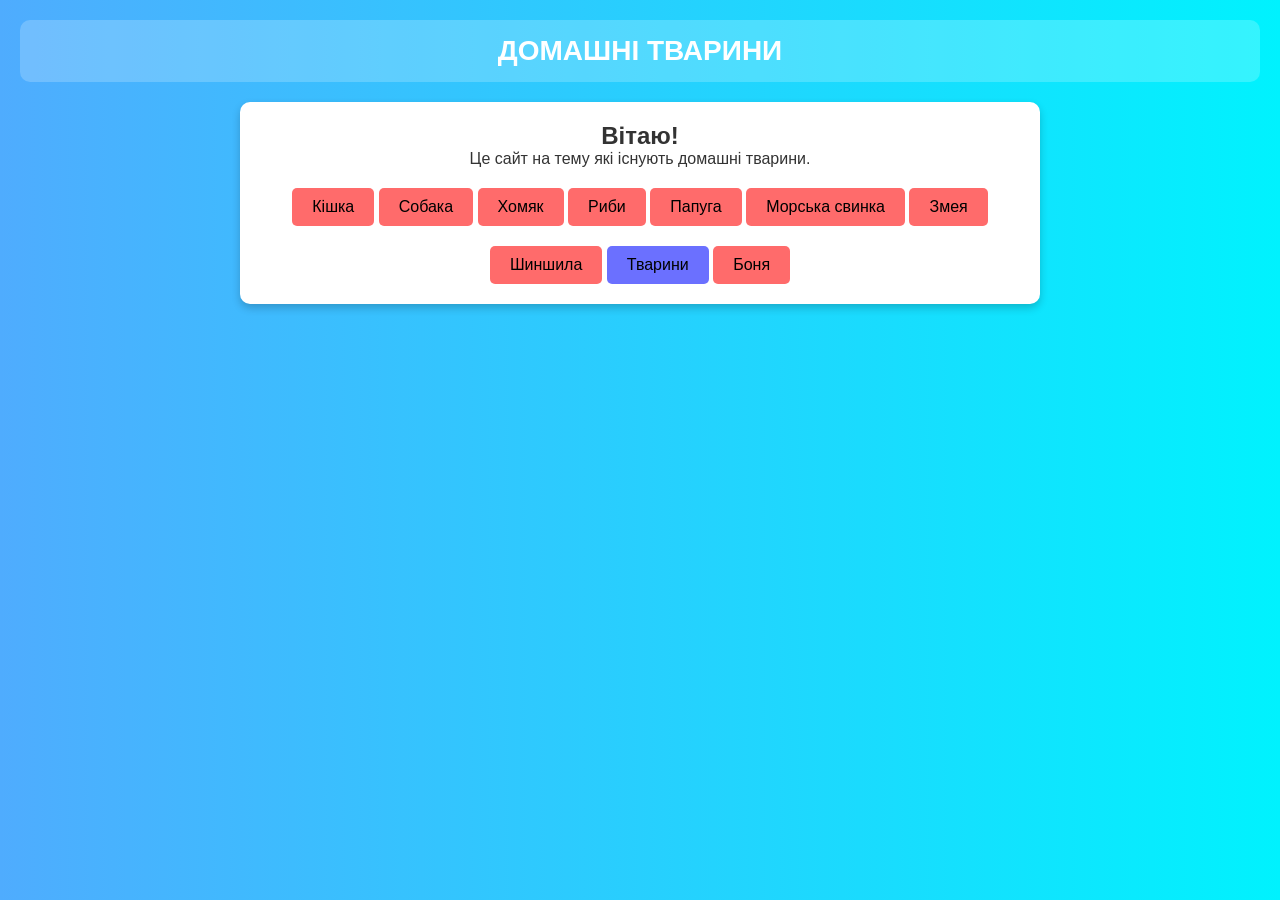
<file: index.html>
<!DOCTYPE html>
<html lang="Uk">
<head>
    <meta charset="UTF-8">
    <meta name="viewport" content="width=device-width, initial-scale=1.0">
    <title>Домашні тварини</title>
    <link rel="stylesheet" href="style.css">
    <link rel="shortcut icon" href="images/allimage.jpg" type="image/png">
</head>
<body>
    <header>
        <h1>Домашні тварини</h1>
    </header>

    <div class="container">
        <h2>Вітаю!</h2>
        <p>Це сайт на тему які існують домашні тварини.</p>

        <a href="cat.html" class="button">Кішка</a>
        <a href="Dog.html" class="button">Собака</a>
        <a href="hamster.html" class="button">Хомяк</a>
        <a href="fish.html" class="button">Риби</a>
        <a href="parrot.html" class="button">Папуга</a>
        <a href="guinea.pig.html" class="button">Морська свинка</a>
        <a href="snake.html" class="button">Змея</a>
        <a href="chinchillas.html" class="button">Шиншила</a>
        <a href="https://uk.wikipedia.org/wiki/%D0%A2%D0%B2%D0%B0%D1%80%D0%B8%D0%BD%D0%B8" class="button2">Тварини</a>
        <a href="my.cat.html" class="button">Боня</a>
    </div>
</file>
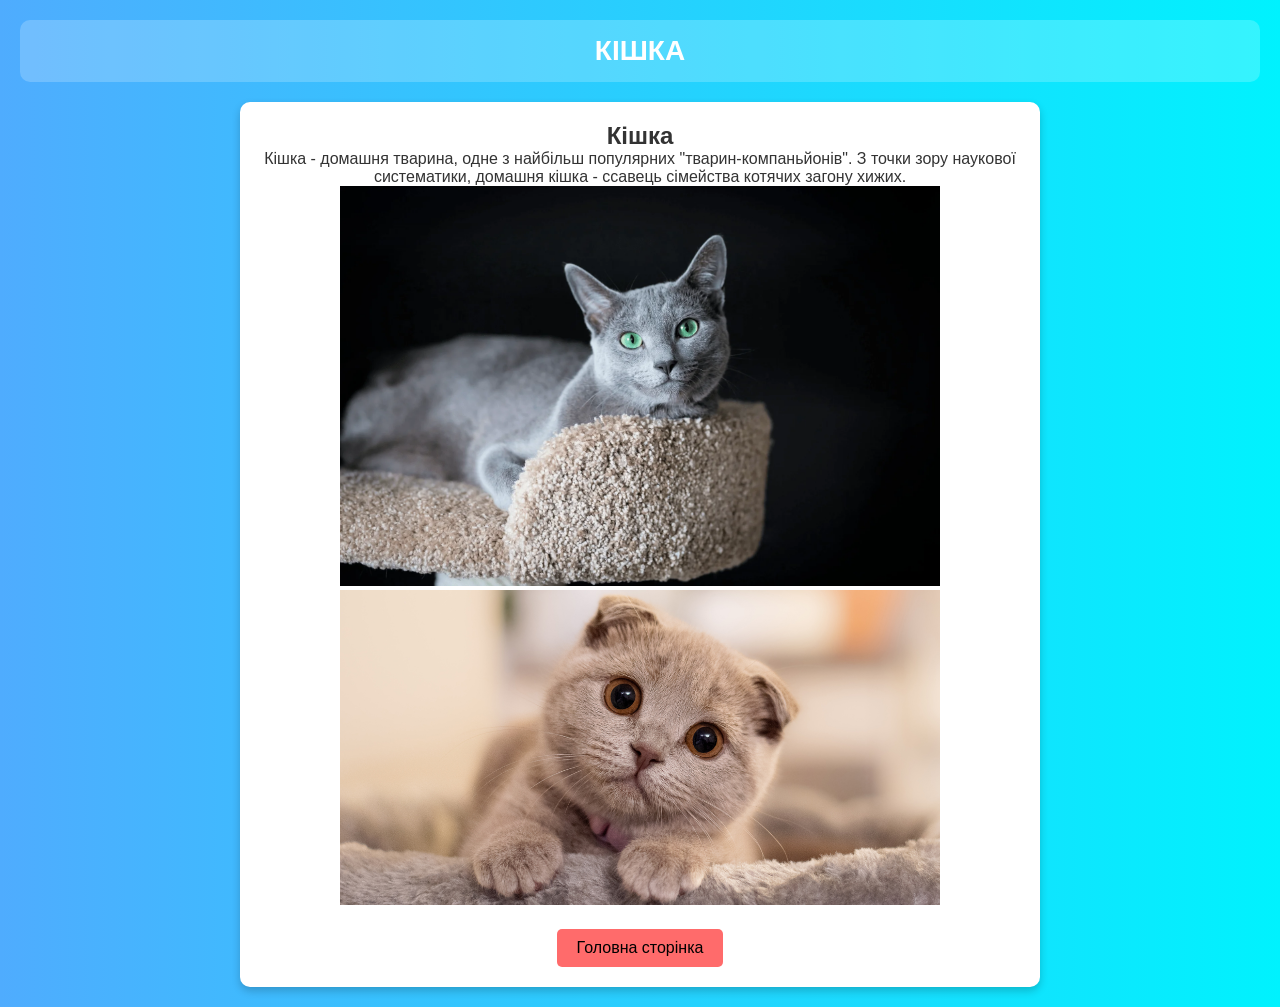
<file: cat.html>
<!DOCTYPE html>
<html lang="Uk">
<head>
    <meta charset="UTF-8">
    <meta name="viewport" content="width=device-width, initial-scale=1.0">
    <title>Кішка</title>
    <link rel="stylesheet" href="style.css">
    <link rel="shortcut icon" href="images/allimage.jpg" type="image/png">
</head>
<body>

    <header>
        <h1>Кішка</h1>
    </header>

    <div class="container">
        <h2>Кішка</h2>
        <p>Кішка - домашня тварина, одне з найбільш популярних "тварин-компаньйонів". З точки зору наукової систематики, домашня кішка - ссавець сімейства котячих загону хижих.</p>
        <img width="600" src="images/cat.webp" alt="Фото кішкі">
        <img width="600" src="images/cat2.jpg" alt="Фото кішкі">
        <a href="index.html" class="button">Головна сторінка</a>
    </div>

</body>
</html>
</file>
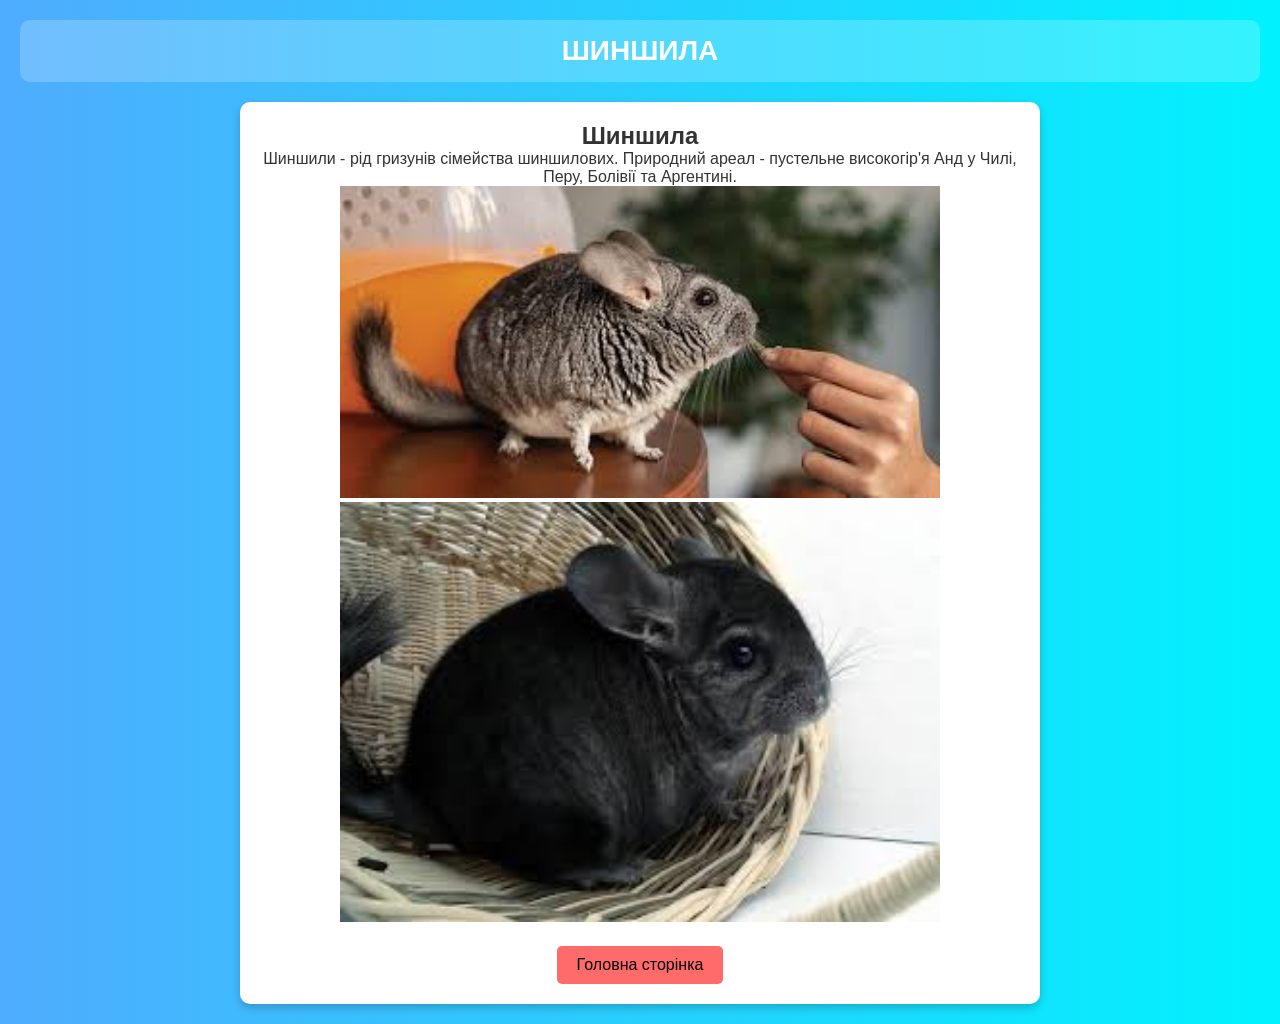
<file: chinchillas.html>
<!DOCTYPE html>
<html lang="Uk">
<head>
    <meta charset="UTF-8">
    <meta name="viewport" content="width=device-width, initial-scale=1.0">
    <title>Шиншила</title>
    <link rel="stylesheet" href="style.css">
    <link rel="shortcut icon" href="images/allimage.jpg" type="image/png">
</head>
<body>

    <header>
        <h1>Шиншила</h1>
    </header>

    <div class="container">
        <h2>Шиншила</h2>
        <p>
            Шиншили - рід гризунів сімейства шиншилових. Природний ареал - пустельне високогір'я Анд у Чилі, Перу, Болівії та Аргентині.</p>
        <img width="600" src="images/chinchillas2.jpg" alt="Фото Шиншила">
        <img width="600" src="images/chinchillas.jpg" alt="Фото Шиншила">
        <a href="index.html" class="button">Головна сторінка</a>

</body>
</html>
</file>
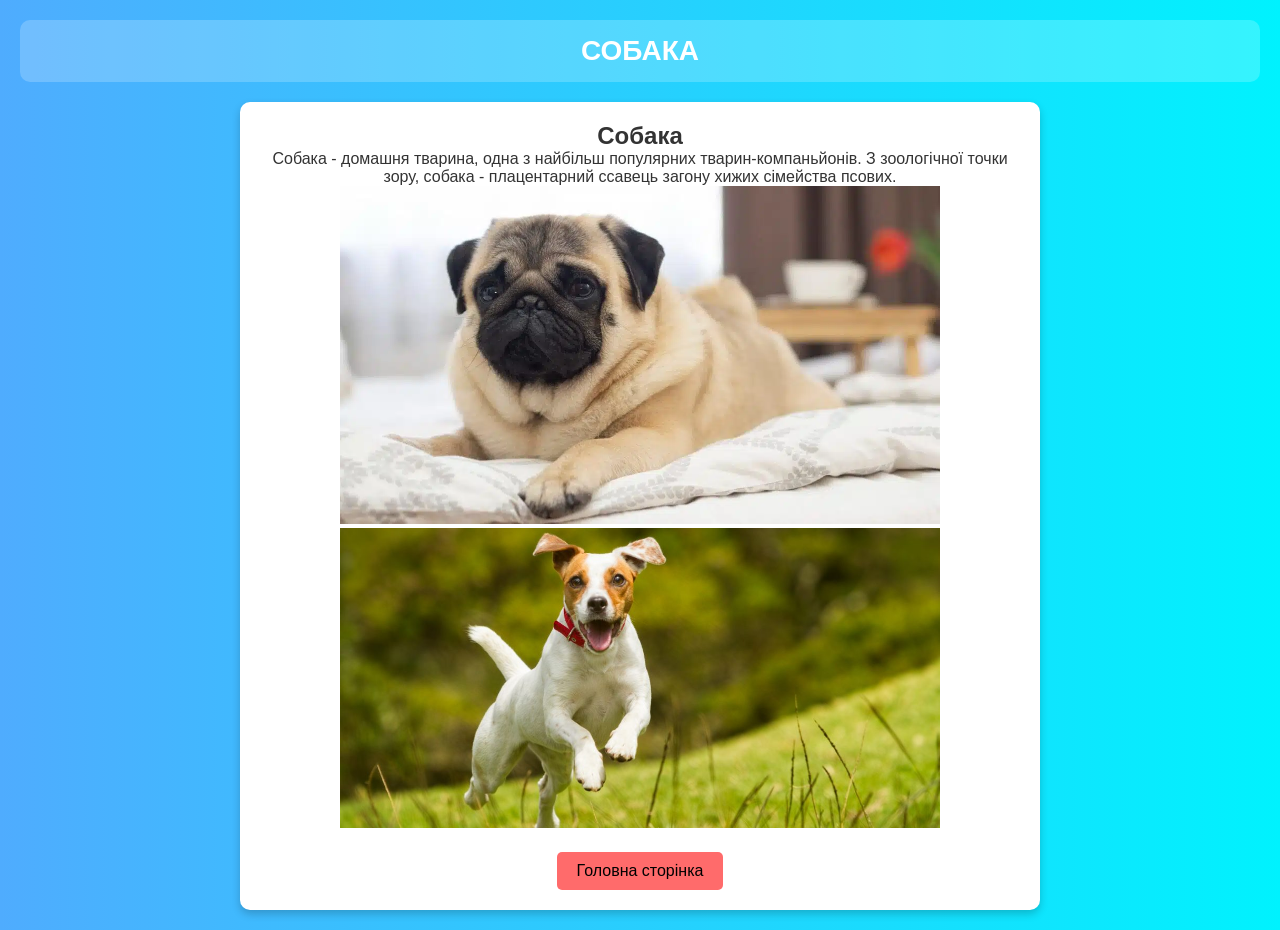
<file: Dog.html>
<!DOCTYPE html>
<html lang="Uk">
<head>
    <meta charset="UTF-8">
    <meta name="viewport" content="width=device-width, initial-scale=1.0">
    <title>Собака</title>
    <link rel="stylesheet" href="style.css">
    <link rel="shortcut icon" href="images/allimage.jpg" type="image/png">
</head>
<body>

    <header>
        <h1>Собака</h1>
    </header>

    <div class="container">
        <h2>Собака</h2>
        <p>Собака - домашня тварина, одна з найбільш популярних тварин-компаньйонів. З зоологічної точки зору, собака - плацентарний ссавець загону хижих сімейства псових.</p>
        <img width="600" src="images/dog.webp" alt="Фото Собака">
        <img width="600" src="images/dog1.jpg" alt="Фото Собака">
        <a href="index.html" class="button">Головна сторінка</a>

</body>
</html>
</file>
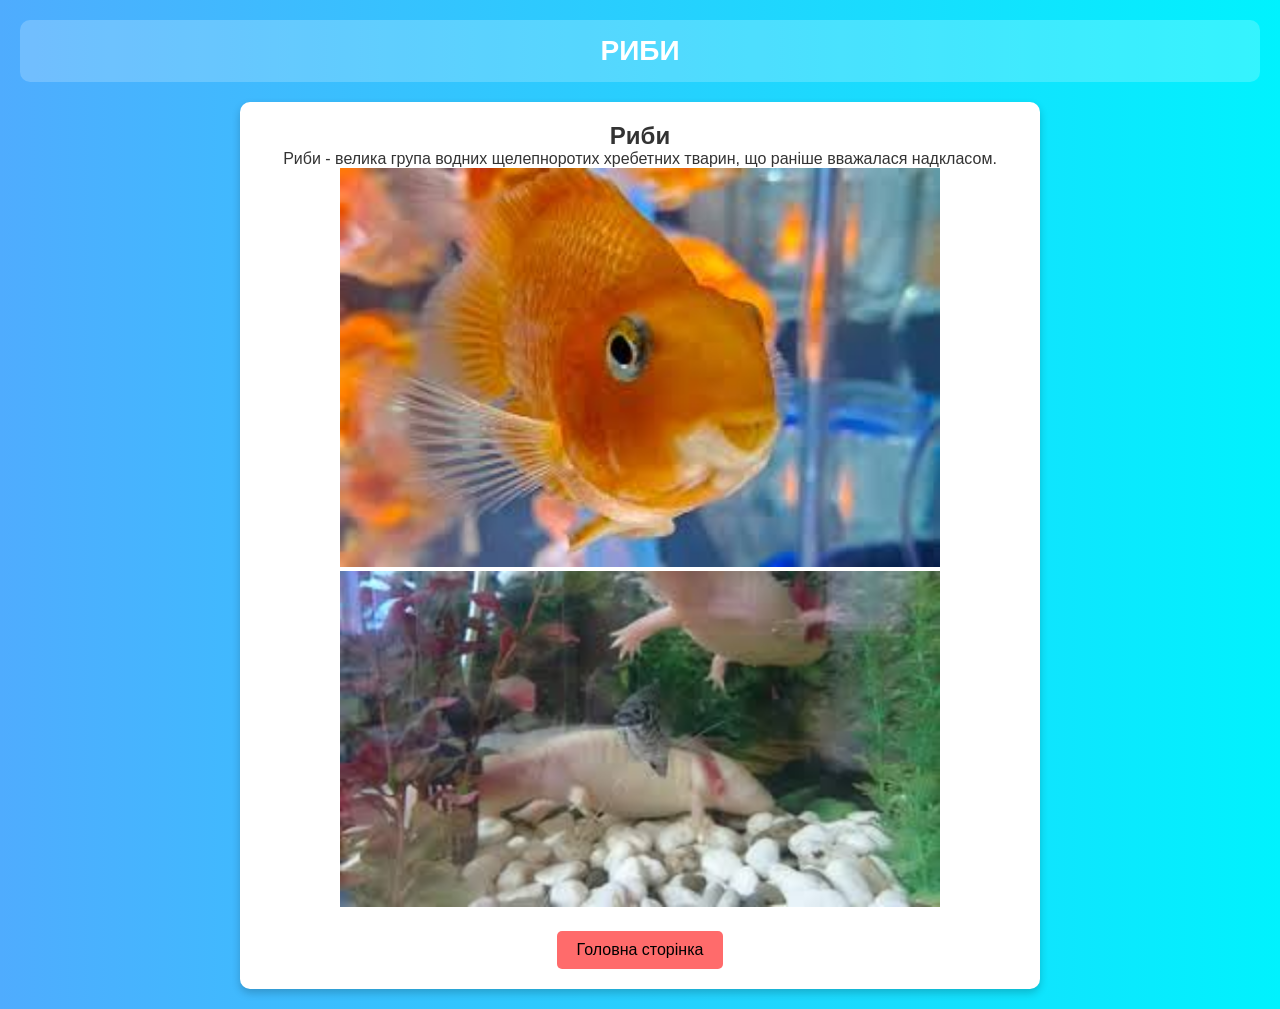
<file: fish.html>
<!DOCTYPE html>
<html lang="Uk">
<head>
    <meta charset="UTF-8">
    <meta name="viewport" content="width=device-width, initial-scale=1.0">
    <title>Риби</title>
    <link rel="stylesheet" href="style.css">
    
</head>
<body>
    <header>
        <h1>Риби</h1>
    </header>

    <div class="container">
        <h2>Риби</h2>
        <p>Риби - велика група водних щелепноротих хребетних тварин, що раніше вважалася надкласом.</p>
        <img width="600" src="images/fish2.jpg" alt="Фото Риби">
        <img width="600" src="images/fish.jpg" alt="Фото Риби">
        <a href="index.html" class="button">Головна сторінка</a>

</body>
</html>
</file>
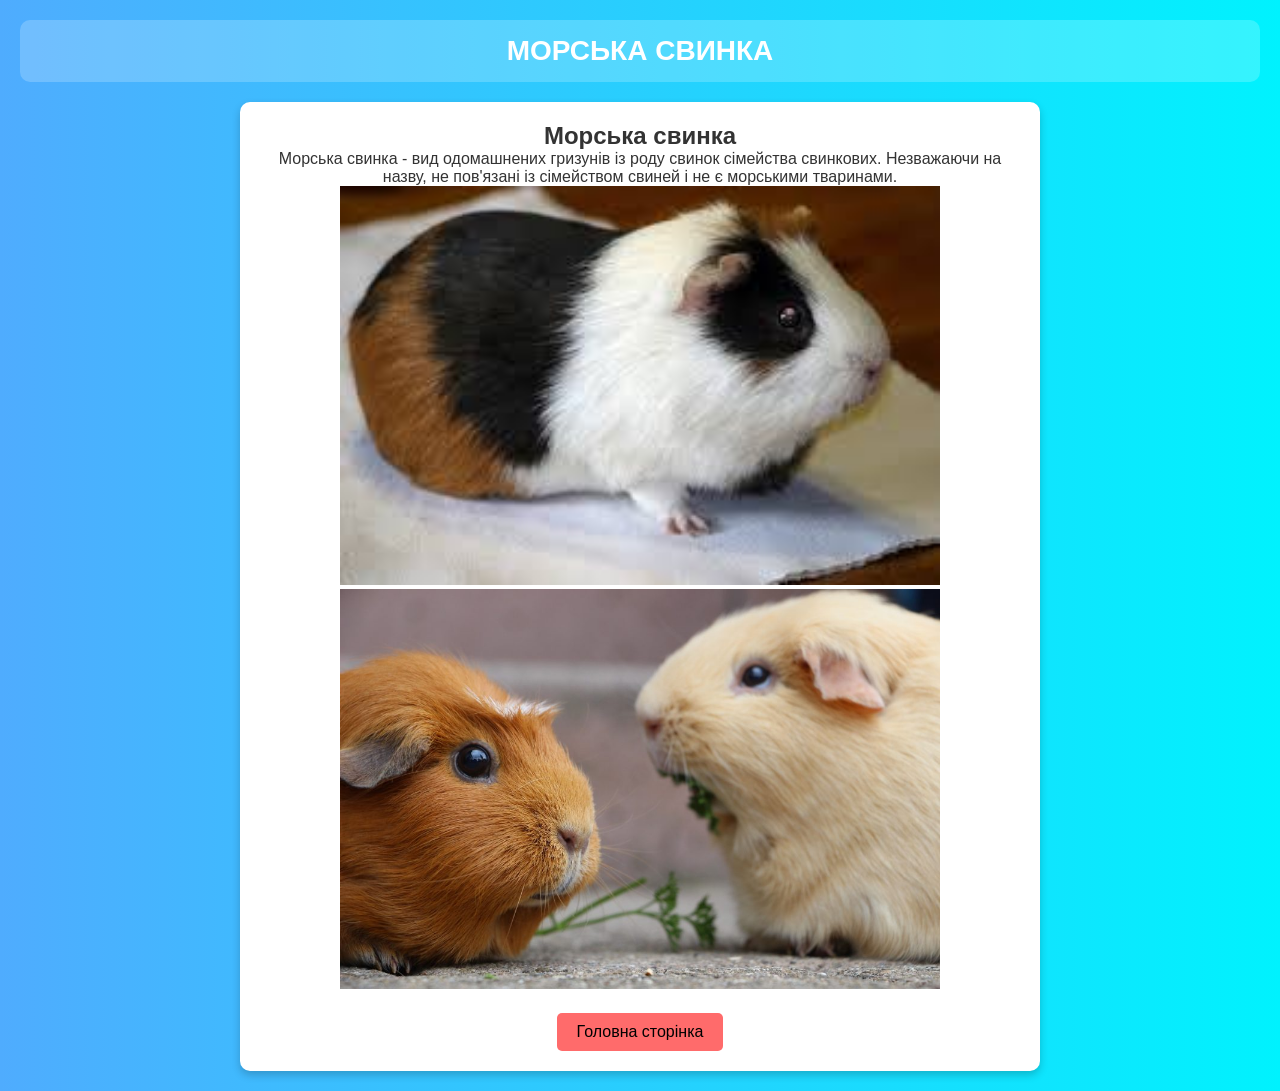
<file: guinea.pig.html>
<!DOCTYPE html>
<html lang="Uk">
<head>
    <meta charset="UTF-8">
    <meta name="viewport" content="width=device-width, initial-scale=1.0">
    <title>Морська свинка</title>
    <link rel="stylesheet" href="style.css">
    <link rel="shortcut icon" href="images/allimage.jpg" type="image/png">
</head>
<body>

    <header>
        <h1>Морська свинка</h1>
    </header>

    <div class="container">
        <h2>Морська свинка</h2>
        <p>Морська свинка - вид одомашнених гризунів із роду свинок сімейства свинкових. Незважаючи на назву, не пов'язані із сімейством свиней і не є морськими тваринами.</p>
        <img width="600" src="images/guinea.pig.jpg" alt="Фото Морська свинка">
        <img width="600" src="images/guinea.pig2.jpg" alt="Фото Морська свинка">
        <a href="index.html" class="button">Головна сторінка</a>

</body>
</html>
</file>
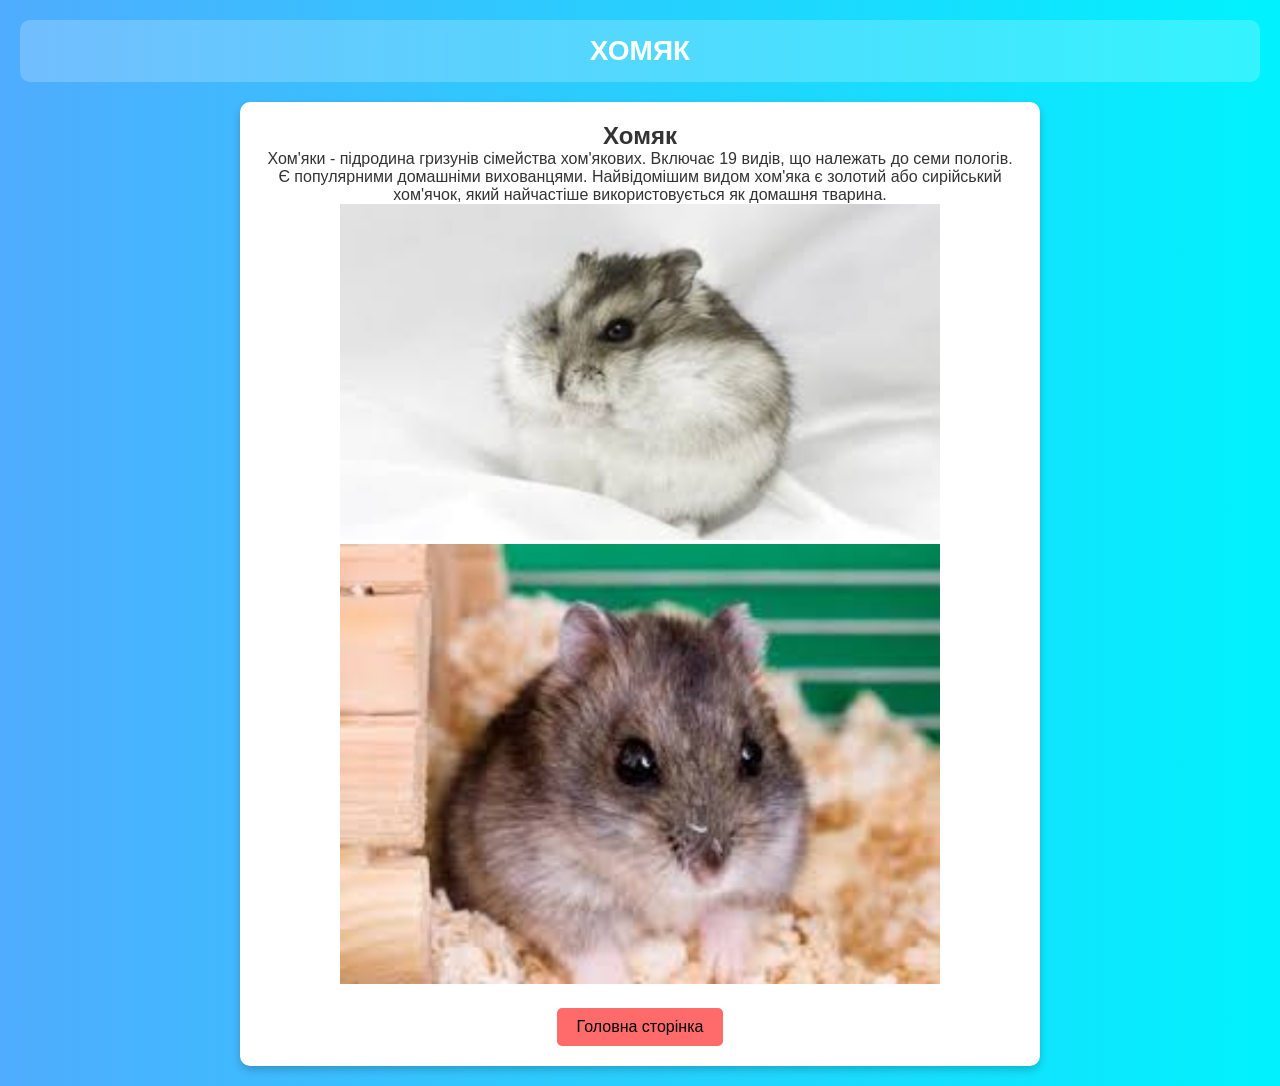
<file: hamster.html>
<!DOCTYPE html>
<html lang="Uk">
<head>
    <meta charset="UTF-8">
    <meta name="viewport" content="width=device-width, initial-scale=1.0">
    <title>Хомяк</title>
    <link rel="stylesheet" href="style.css">
    <link rel="shortcut icon" href="images/allimage.jpg" type="image/png">
</head>
<body>

    <header>
        <h1>Хомяк</h1>
    </header>

    <div class="container">
        <h2>Хомяк</h2>
        <p>Хом'яки - підродина гризунів сімейства хом'якових. Включає 19 видів, що належать до семи пологів. Є популярними домашніми вихованцями. Найвідомішим видом хом'яка є золотий або сирійський хом'ячок, який найчастіше використовується як домашня тварина.</p>
        <img width="600" src="images/hamster.jpg" alt="Фото Хомяк">
        <img width="600" src="images/hamster2.jpg" alt="Фото Хомяк">
        <a href="index.html" class="button">Головна сторінка</a>
    </div>

</body>
</html>
</file>
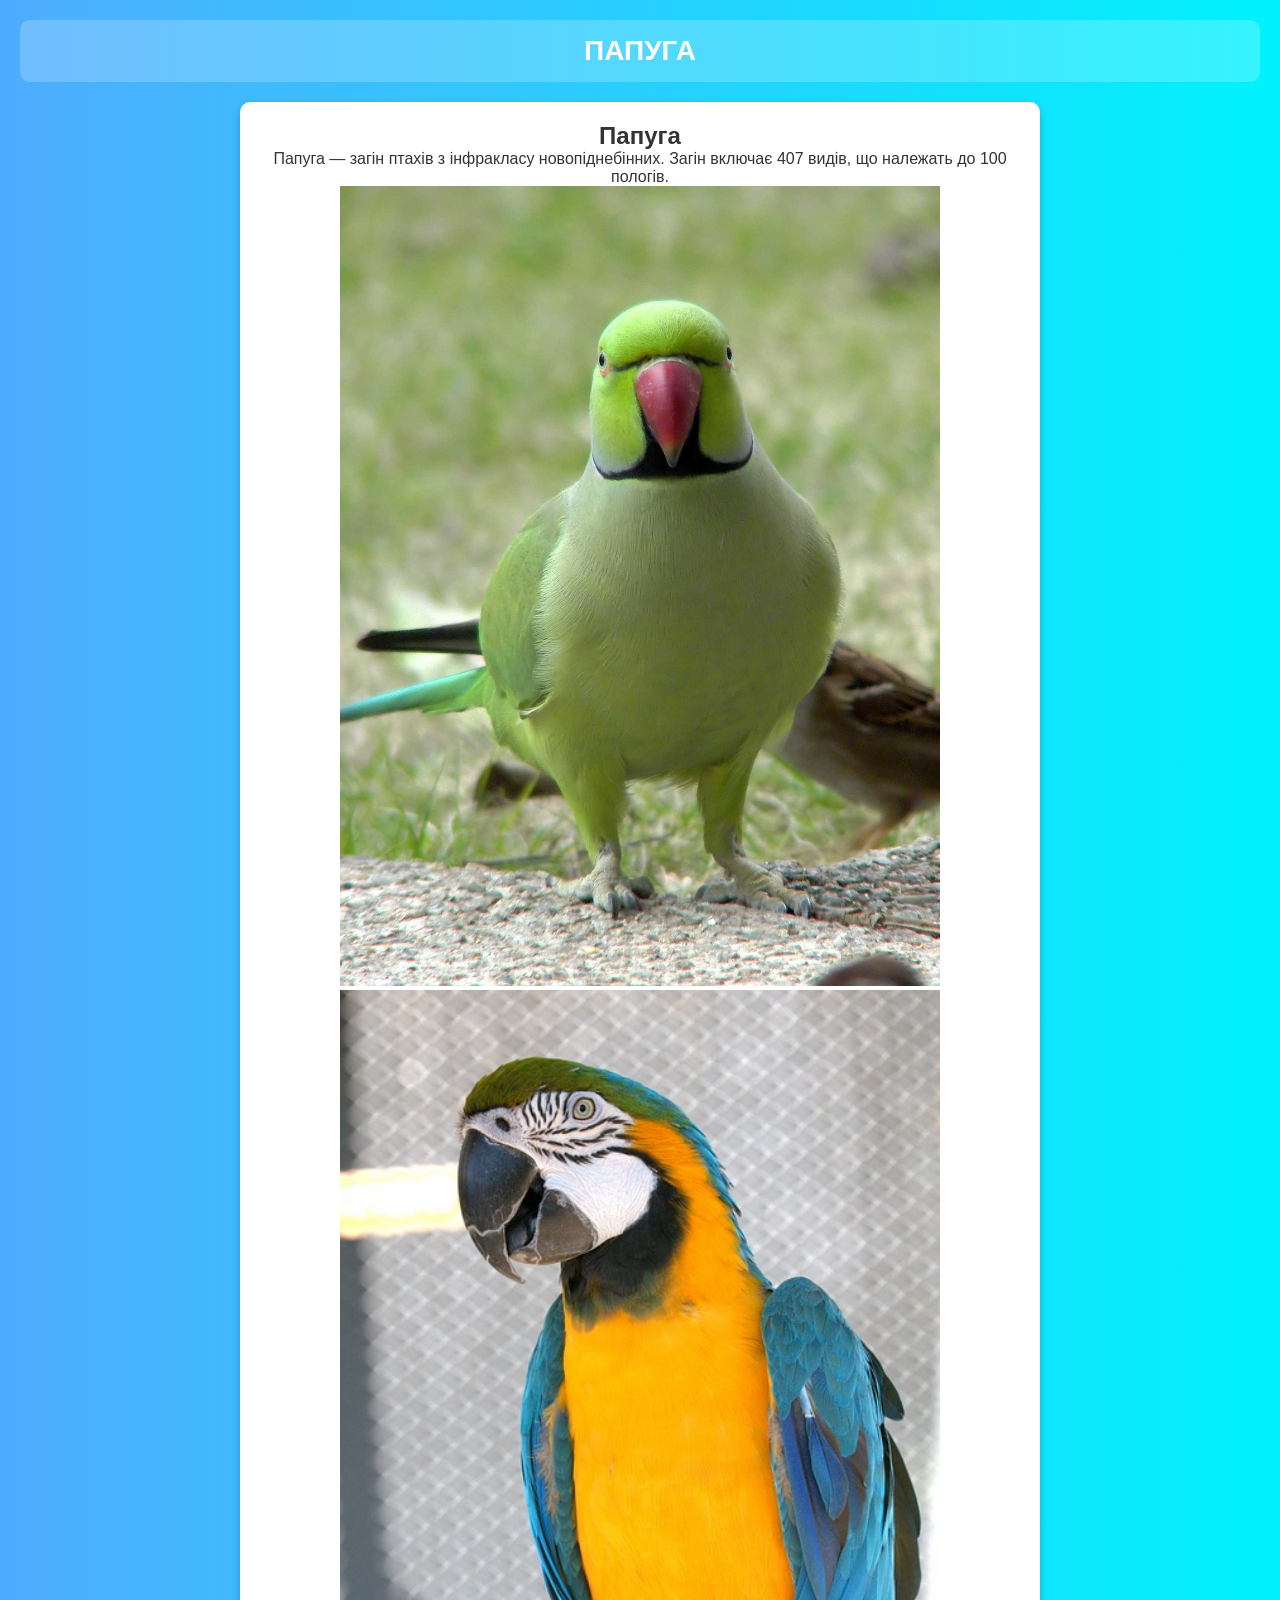
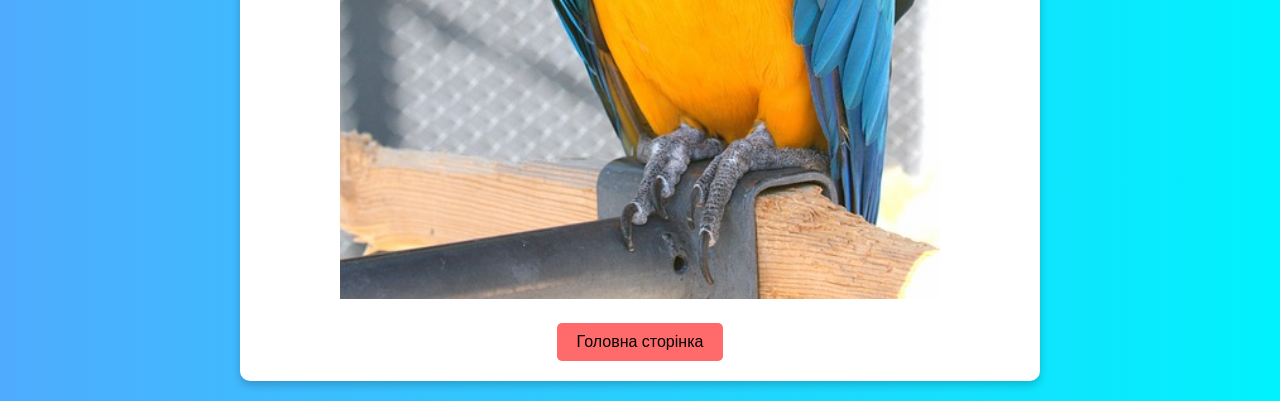
<file: parrot.html>
<!DOCTYPE html>
<html lang="Uk">
<head>
    <meta charset="UTF-8">
    <meta name="viewport" content="width=device-width, initial-scale=1.0">
    <title>Папуга</title>
    <link rel="stylesheet" href="style.css">
    <link rel="shortcut icon" href="images/allimage.jpg" type="image/png">
</head>
<body>

    <header>
        <h1>Папуга</h1>
    </header>

    <div class="container">
        <h2>Папуга</h2>
        <p>Папуга — загін птахів з інфракласу новопіднебінних. Загін включає 407 видів, що належать до 100 пологів.</p>
        <img width="600" src="images/parrot2.jpg" alt="Фото Папуга">
        <img width="600" src="images/parrot.jpg" alt="Фото Папуга">
        <a href="index.html" class="button">Головна сторінка</a>

</body>
</html>
</file>
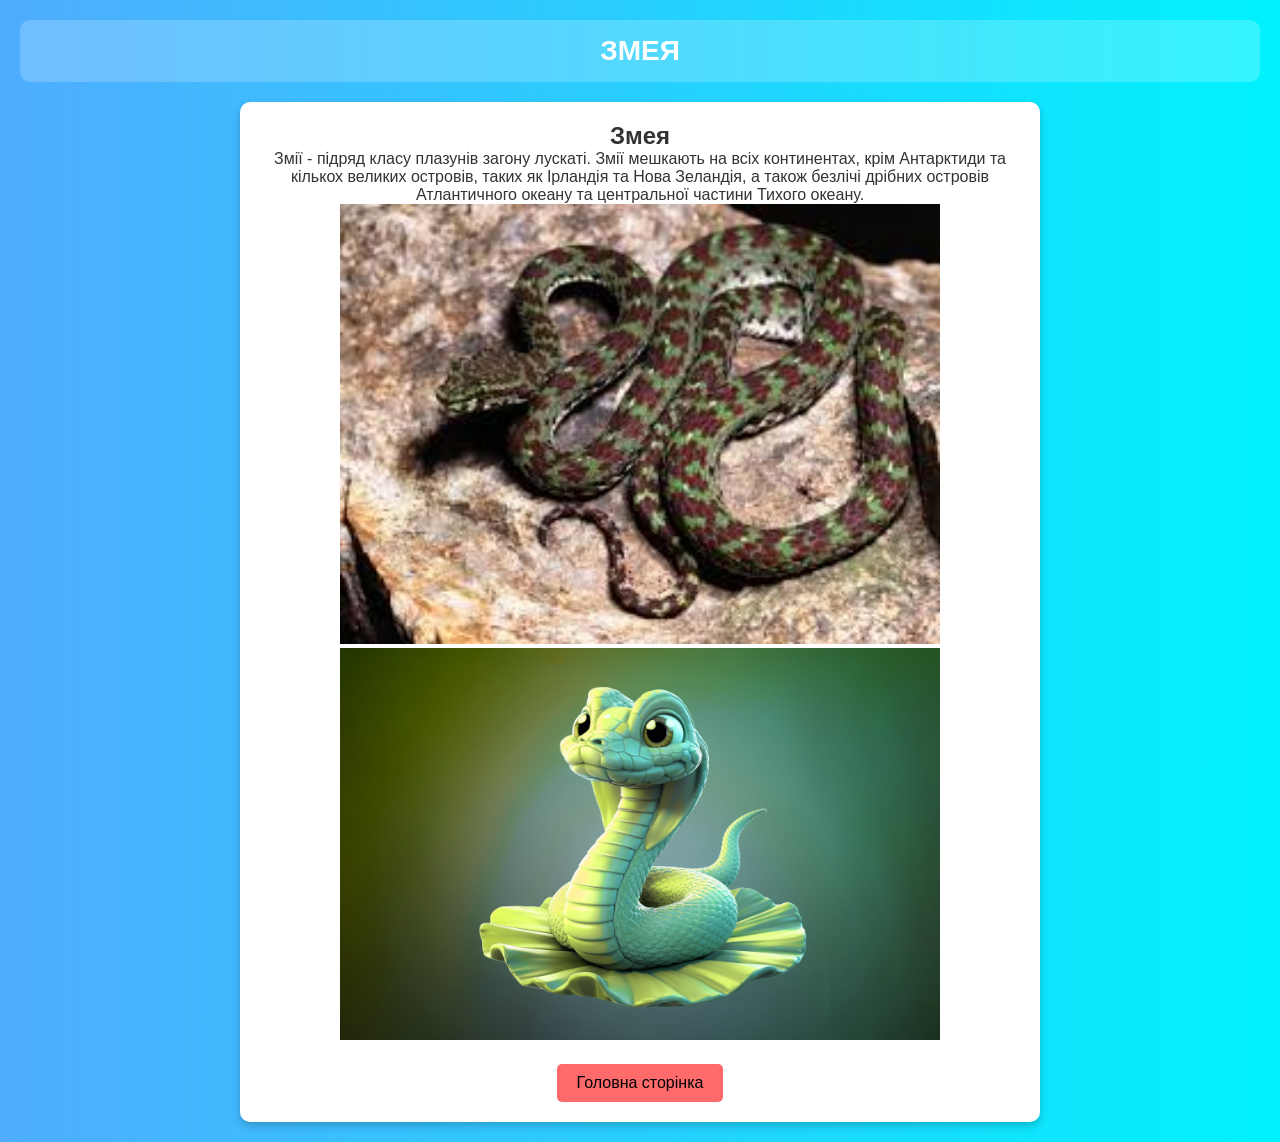
<file: snake.html>
<!DOCTYPE html>
<html lang="Uk">
<head>
    <meta charset="UTF-8">
    <meta name="viewport" content="width=device-width, initial-scale=1.0">
    <title>Змея</title>
    <link rel="stylesheet" href="style.css">
    <link rel="shortcut icon" href="images/allimage.jpg" type="image/png">
</head>
<body>

    <header>
        <h1>Змея</h1>
    </header>

    <div class="container">
        <h2>Змея</h2>
        <p>Змії - підряд класу плазунів загону лускаті. Змії мешкають на всіх континентах, крім Антарктиди та кількох великих островів, таких як Ірландія та Нова Зеландія, а також безлічі дрібних островів Атлантичного океану та центральної частини Тихого океану.</p>
        <img width="600" src="images/snake2.jpg" alt="Фото Змея">
        <img width="600" src="images/snake.png" alt="Фото Змея">
        <a href="index.html" class="button">Головна сторінка</a>

</body>
</html>
</file>
<file: style.css>
/* Общие стили */
* {
    margin: 0;
    padding: 0;
    box-sizing: border-box;
    font-family: 'Arial', sans-serif;
}

/* По умолчанию (для ноутбуков и ПК) изображения остаются 600px */
img {
    width: 600px;
    height: auto;
}

/* Для экранов меньше 768px (телефоны) уменьшаем ширину изображений */
@media (max-width: 768px) {
    img {
        width: 100%; /* Чтобы изображения адаптировались к ширине экрана */
        max-width: 300px; /* Максимальная ширина, например 300px */
        height: auto; /* Сохраняем пропорции */
    }
}

body {
    background: linear-gradient(to right, #4facfe, #00f2fe);
    color: #333;
    text-align: center;
    padding: 20px;
}

/* Шапка */
header {
    background: rgba(255, 255, 255, 0.2);
    padding: 15px 0;
    border-radius: 10px;
    margin-bottom: 20px;
}

header h1 {
    font-size: 28px;
    color: white;
    text-transform: uppercase;
}

/* Основной контейнер */
.container {
    max-width: 800px;
    margin: 0 auto;
    background: white;
    padding: 20px;
    border-radius: 10px;
    box-shadow: 0 4px 8px rgba(0, 0, 0, 0.2);
}

/* Кнопка */
.button {
    display: inline-block;
    background: #ff6b6b;
    color: rgb(0, 0, 0);
    padding: 10px 20px;
    margin-top: 20px;
    border-radius: 5px;
    text-decoration: none;
    transition: 0.3s;
}
/* Кнопка2 */
.button2 {
    display: inline-block;
    background: #6b70ff;
    color: rgb(0, 0, 0);
    padding: 10px 20px;
    margin-top: 20px;
    border-radius: 5px;
    text-decoration: none;
    transition: 0.3s;
}

.button:hover {
    background: #ff4757;
}

/* Карточки */
.card {
    background: #f1f1f1;
    padding: 15px;
    margin: 10px 0;
    border-radius: 8px;
    box-shadow: 0 2px 4px rgba(0, 0, 0, 0.1);
}

/* Адаптивность */
@media (max-width: 600px) {
    .container {
        padding: 15px;
    }
    
    header h1 {
        font-size: 22px;
    }
}
</file>
